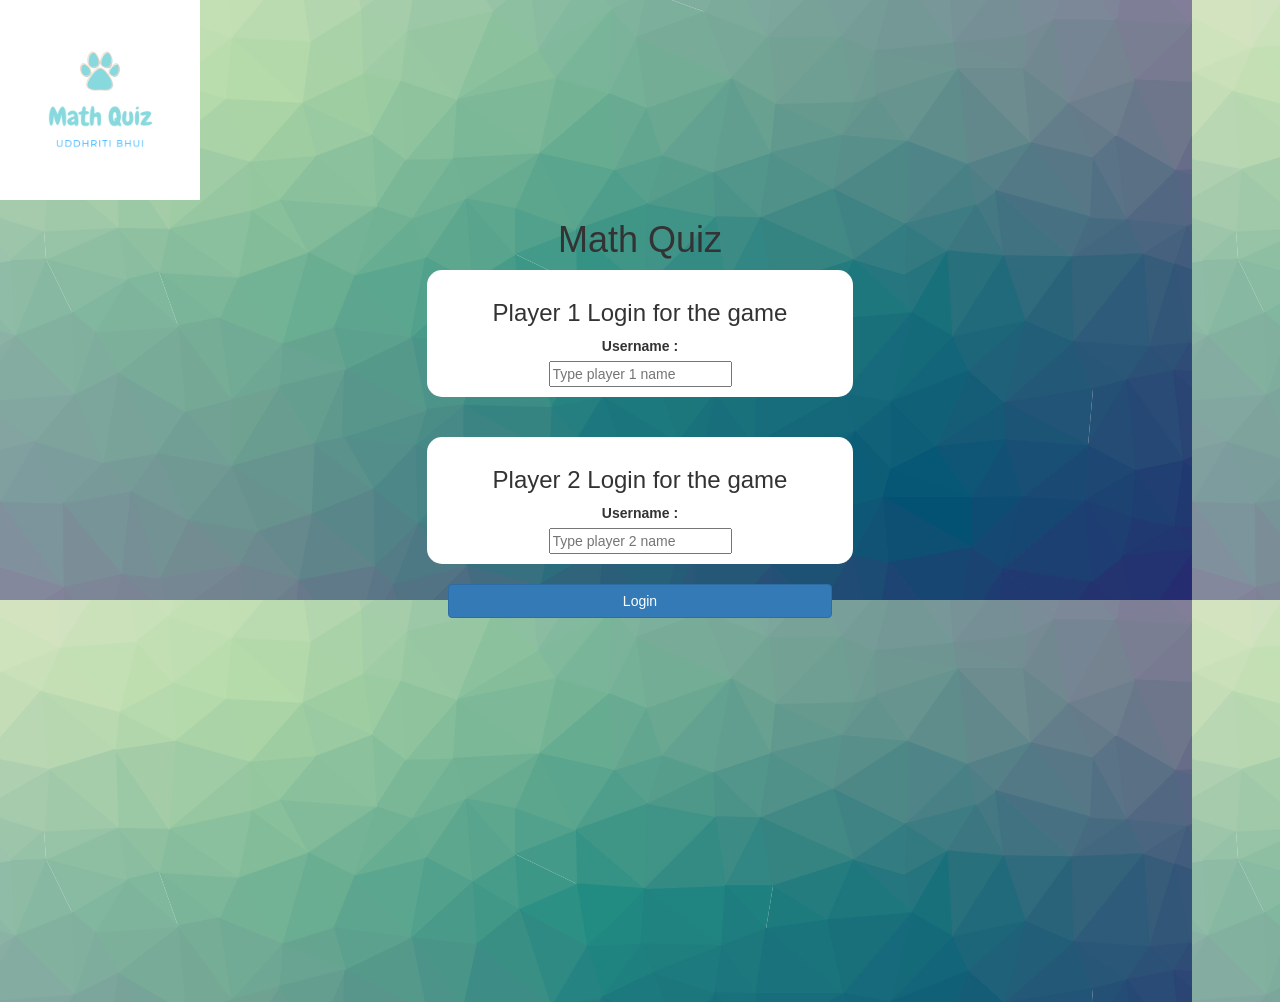
<file: index.html>
<html>
<head>
<title>Math Quiz</title>
<meta name="viewport" content="width=device-width, initial-scale=1">
<link rel="stylesheet" href="https://maxcdn.bootstrapcdn.com/bootstrap/3.4.0/css/bootstrap.min.css">
<script src="https://ajax.googleapis.com/ajax/libs/jquery/3.4.1/jquery.min.js"></script>
<script src="https://maxcdn.bootstrapcdn.com/bootstrap/3.4.0/js/bootstrap.min.js"></script>
<link rel="stylesheet" type="text/css" href="style.css">

</head>
<body> 
	<img id="Logo" src="Math Quiz Logo.png">
	<center>
	<h1> Math Quiz </h1>
<div class="col-lg-4 col-sm-8 col-xs-11 login_div1">
<h3> Player 1 Login for the game </h3>
<label> Username : </label> <br>
<input type="text" id="player1_name_input" placeholder="Type player 1 name">
</div>
<br> <br>
<div class="col-lg-4 col-sm-8 col-xs-11 login_div2">
<h3> Player 2 Login for the game </h3>
<label> Username : </label><br>
<input type="text" id="player2_name_input" placeholder="Type player 2 name">
</div> <br>
<button type="button" style= "width: 30%"  class="btn btn-primary" onclick="add_user()"> Login </button>
</center>
<script src="main.js"></script>
</body>
</html>
</file>
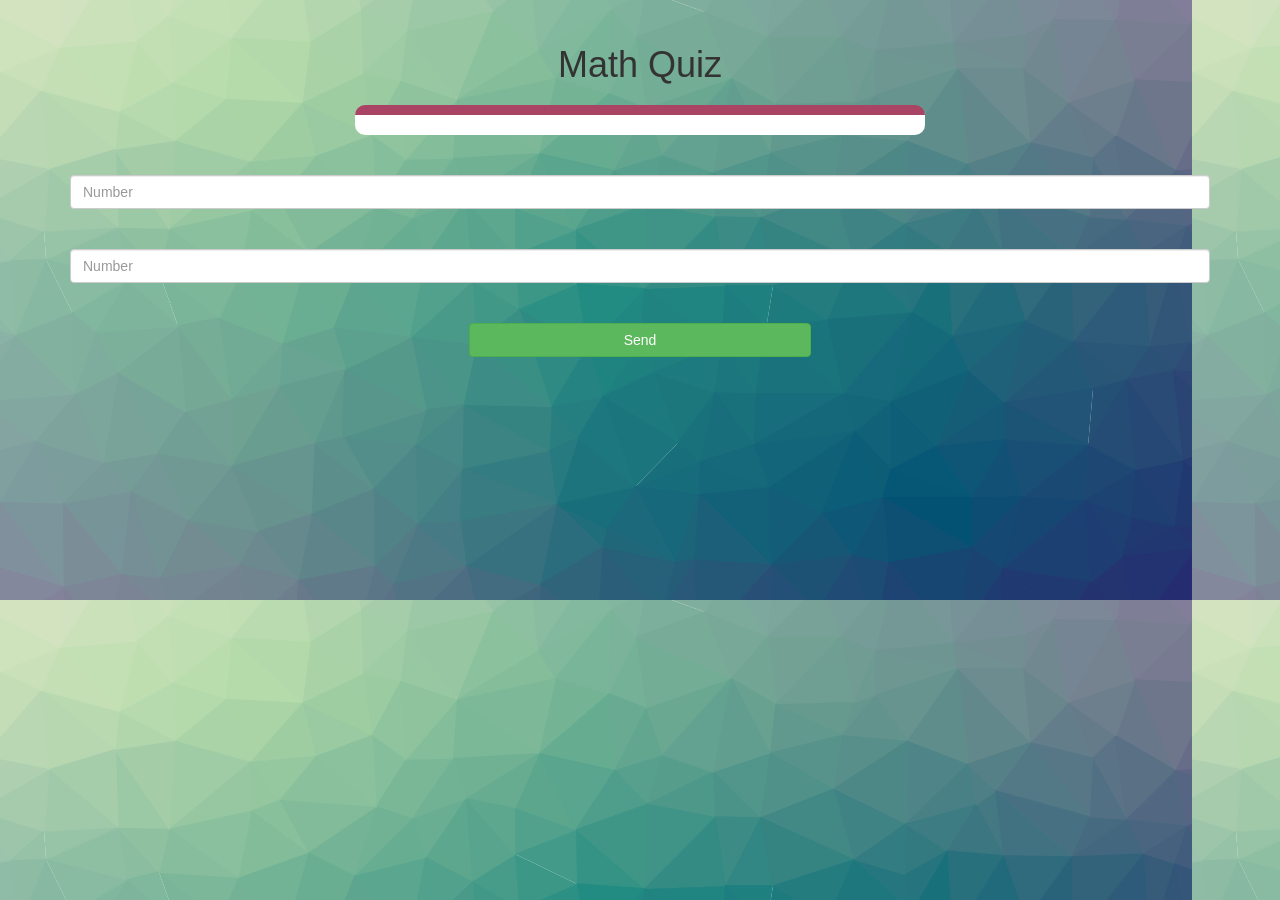
<file: index2.html>
<html>
    <head>
<title>Math Quiz</title>
<meta name="viewport" content="width=device-width, initial-scale=1">
<link rel="stylesheet" href="https://maxcdn.bootstrapcdn.com/bootstrap/3.4.0/css/bootstrap.min.css">
<script src="https://ajax.googleapis.com/ajax/libs/jquery/3.4.1/jquery.min.js"></script>
<script src="https://maxcdn.bootstrapcdn.com/bootstrap/3.4.0/js/bootstrap.min.js"></script>
<link rel="stylesheet" type="text/css" href="style.css">
</head>
<body>
    <h4 id="player1_name"></h4><span id="player1_score"></span>
    <h4 id="player2_name"></h4><span id="player2_score"></span>
    <div class="container">
    <center>
        <h1> Math Quiz</h1>
        <h3 id="question_turn"></h3>
		<h3 id="answer_turn"></h3>
		<div id="output" class="col-lg-6"></div>
		<br>
        <br>
        <input type="text" id="number" class="form-control" placeholder="Number"> <br> <br>
        <input type="text" id="number" class="form-control" placeholder="Number"> <br> <br>
<button onclick="send()" class="btn btn-success" style="width: 30%;"> Send </button>
	</center>
</div>
    </center>
</body>
</html>
</file>
<file: style.css>
body
{
	background-image: url("Background Image.png");
}

	.login_div1 , .login_div2
	{
		background: white;
		padding: 10px;
		float: none;
		border-radius: 15px;
	}

#Logo{
	width: 200px;
	height: 200px;
	
}
center{
	padding-bottom: 30%;
}

#player1_name , #player2_name
{
	display: inline-block;
	margin-left: 20px;
}
#word
{
	width: 60%;
}
#word_display
{
	letter-spacing: 5px;
}
#output
{
background: white;
border-radius: 10px;
border-top: 10px solid #AA4465;
padding: 10px;
float: none;
text-align: left;
}
</file>
